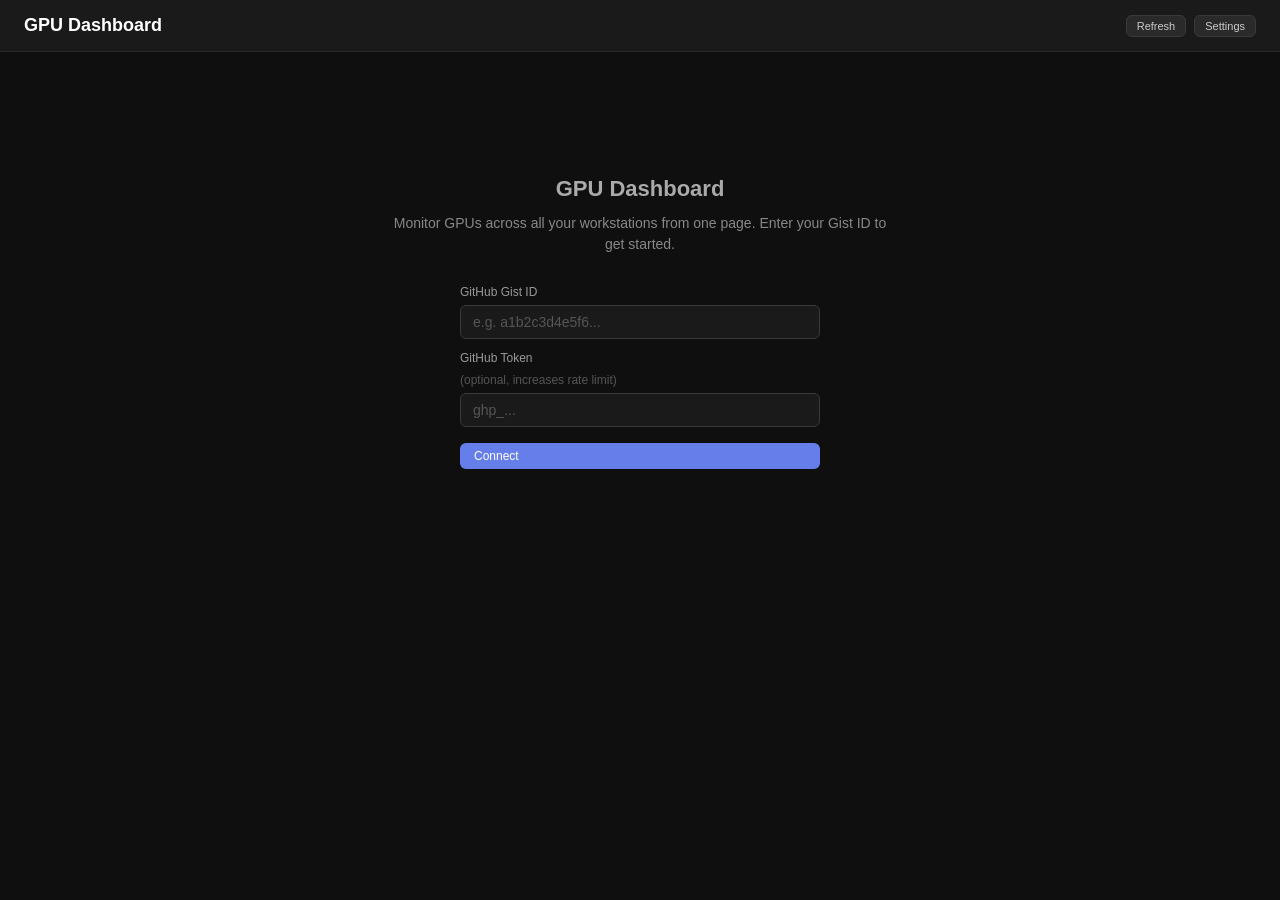
<file: gpu-dashboard-agent/index.html>
<!DOCTYPE html>
<html lang="en">
<head>
<meta charset="UTF-8">
<meta name="viewport" content="width=device-width, initial-scale=1.0">
<title>GPU Dashboard - vibing</title>
<style>
  /* ── Reset & base ────────────────────────────────────────────── */
  *, *::before, *::after { box-sizing: border-box; margin: 0; padding: 0; }
  body {
    font-family: -apple-system, BlinkMacSystemFont, "Segoe UI", Roboto, Helvetica, Arial, sans-serif;
    background: #0f0f0f;
    color: #e0e0e0;
    line-height: 1.5;
    min-height: 100vh;
  }
  button { cursor: pointer; }

  /* ── Header ──────────────────────────────────────────────────── */
  .header {
    display: flex; align-items: center; justify-content: space-between;
    padding: 12px 24px; background: #1a1a1a; border-bottom: 1px solid #2a2a2a;
    position: sticky; top: 0; z-index: 100;
  }
  .header-left { display: flex; align-items: center; gap: 12px; }
  .header h1 { font-size: 18px; font-weight: 600; color: #fff; }
  .header-actions { display: flex; gap: 8px; align-items: center; }
  .status-dot {
    width: 8px; height: 8px; border-radius: 50%; display: inline-block;
  }
  .status-dot.connected { background: #4ade80; box-shadow: 0 0 6px #4ade8066; }
  .status-dot.disconnected { background: #f87171; }
  .status-text { font-size: 12px; color: #888; }
  .btn {
    display: inline-flex; align-items: center; gap: 6px;
    padding: 6px 14px; border: none; border-radius: 6px;
    font-size: 12px; font-weight: 500; transition: background 0.15s;
  }
  .btn-primary { background: #667eea; color: #fff; }
  .btn-primary:hover { background: #5a6fd6; }
  .btn-secondary { background: #2a2a2a; color: #ccc; border: 1px solid #3a3a3a; }
  .btn-secondary:hover { background: #333; }
  .btn-sm { padding: 4px 10px; font-size: 11px; }

  /* ── Container ───────────────────────────────────────────────── */
  .container { max-width: 1600px; margin: 0 auto; padding: 20px 24px; }

  /* ── Welcome / Setup ─────────────────────────────────────────── */
  .welcome { text-align: center; padding: 100px 20px; color: #888; }
  .welcome h2 { font-size: 22px; color: #aaa; margin-bottom: 8px; }
  .welcome p { font-size: 14px; margin-bottom: 24px; max-width: 500px; margin-left: auto; margin-right: auto; }
  .setup-form { display: inline-flex; flex-direction: column; gap: 10px; text-align: left; min-width: 360px; }
  .setup-form label { font-size: 12px; color: #999; display: flex; flex-direction: column; gap: 4px; }
  .setup-form input {
    background: #1a1a1a; color: #e0e0e0; border: 1px solid #3a3a3a;
    border-radius: 6px; padding: 8px 12px; font-size: 14px; outline: none;
    font-family: inherit;
  }
  .setup-form input:focus { border-color: #667eea; }
  .setup-form input::placeholder { color: #555; }

  /* ── Summary bar ─────────────────────────────────────────────── */
  .summary-bar {
    display: flex; gap: 12px; margin-bottom: 12px; flex-wrap: wrap;
  }
  .summary-card {
    flex: 1; min-width: 130px; padding: 12px 16px;
    background: #1a1a1a; border-radius: 8px; border: 1px solid #2a2a2a;
    text-align: center;
  }
  .summary-card .val { font-size: 28px; font-weight: 700; line-height: 1.2; }
  .summary-card .lbl { font-size: 10px; text-transform: uppercase; letter-spacing: 0.06em; color: #666; margin-top: 2px; }
  .summary-sub {
    font-size: 11px; color: #555; margin-top: 4px;
    display: flex; align-items: center; justify-content: center; gap: 6px; flex-wrap: wrap;
  }
  .summary-sub .st-active { color: #4ade80; }
  .summary-sub .st-idle { color: #888; }
  .summary-sub .st-offline { color: #f87171; }
  .summary-sub .st-ws { color: #667eea; }
  .summary-sub .st-runai { color: #a78bfa; }
  .summary-sub .dot { color: #444; }

  /* ── Detail bar (fleet + users) ──────────────────────────────── */
  .detail-bar {
    display: flex; gap: 20px; margin-bottom: 12px; flex-wrap: wrap;
    padding: 14px 18px;
    background: #1a1a1a; border-radius: 8px; border: 1px solid #2a2a2a;
  }
  .detail-section { flex: 1; min-width: 200px; }
  .detail-label {
    font-size: 10px; text-transform: uppercase; letter-spacing: 0.06em;
    color: #555; margin-bottom: 8px; display: block;
  }
  .fleet-chips, .user-chips { display: flex; gap: 6px; flex-wrap: wrap; }
  .fleet-chip {
    font-size: 11px; padding: 3px 10px; border-radius: 4px;
    background: #252525; color: #aaa; border: 1px solid #333;
    font-variant-numeric: tabular-nums;
  }
  .no-data-text { font-size: 11px; color: #444; font-style: italic; }

  /* ── Filter bar ──────────────────────────────────────────────── */
  .filter-bar {
    display: flex; gap: 12px; margin-bottom: 16px; align-items: center; flex-wrap: wrap;
  }
  .filter-pills {
    display: flex; gap: 2px; background: #1a1a1a; border-radius: 6px;
    border: 1px solid #2a2a2a; padding: 2px;
  }
  .filter-pill {
    padding: 5px 14px; border: none; border-radius: 4px;
    font-size: 11px; font-weight: 500; background: transparent;
    color: #888; cursor: pointer; transition: all 0.15s;
    display: inline-flex; align-items: center; gap: 4px;
  }
  .filter-pill:hover { color: #ccc; }
  .filter-pill.active { background: #667eea; color: #fff; }
  .pill-count { font-size: 10px; opacity: 0.6; }
  .sort-select {
    background: #1a1a1a; color: #888; border: 1px solid #2a2a2a;
    border-radius: 6px; padding: 5px 12px; font-size: 11px;
    font-family: inherit; outline: none; cursor: pointer;
  }
  .sort-select:focus { border-color: #667eea; color: #ccc; }
  .search-input {
    background: #1a1a1a; color: #e0e0e0; border: 1px solid #2a2a2a;
    border-radius: 6px; padding: 5px 12px; font-size: 11px;
    font-family: inherit; outline: none; min-width: 180px;
  }
  .search-input:focus { border-color: #667eea; }
  .search-input::placeholder { color: #444; }
  .filter-separator {
    width: 1px; height: 20px; background: #2a2a2a;
  }

  /* ── Machine cards ───────────────────────────────────────────── */
  .machines { display: flex; flex-direction: column; gap: 16px; }
  .machine-card {
    background: #1a1a1a; border: 1px solid #2a2a2a; border-radius: 10px;
    overflow: hidden; transition: border-color 0.2s;
  }
  .machine-card:hover { border-color: #3a3a3a; }
  .machine-card.stale { border-color: #f8717133; }
  .machine-card.offline { opacity: 0.6; }

  .machine-header {
    display: flex; align-items: center; justify-content: space-between;
    padding: 14px 18px; background: #151515; border-bottom: 1px solid #2a2a2a;
  }
  .machine-title { display: flex; align-items: center; gap: 10px; flex-wrap: wrap; }
  .machine-title h2 { font-size: 15px; font-weight: 600; color: #fff; }
  .machine-type {
    font-size: 10px; padding: 2px 8px; border-radius: 4px;
    text-transform: uppercase; letter-spacing: 0.05em; font-weight: 600;
  }
  .machine-type.workstation { background: #667eea22; color: #667eea; }
  .machine-type.runai { background: #a78bfa22; color: #a78bfa; }
  .machine-gpu-info {
    font-size: 11px; color: #555; padding: 2px 8px;
    background: #1f1f1f; border-radius: 4px;
  }
  .machine-gpu-active-count {
    font-size: 11px; font-weight: 500;
  }
  .machine-gpu-active-count.all-active { color: #4ade80; }
  .machine-gpu-active-count.some-active { color: #facc15; }
  .machine-gpu-active-count.none-active { color: #555; }
  .machine-meta { display: flex; gap: 10px; align-items: center; font-size: 12px; color: #666; }
  .remove-btn {
    background: none; border: 1px solid #333; border-radius: 4px; color: #666;
    font-size: 11px; padding: 2px 8px; cursor: pointer; transition: all 0.15s;
  }
  .remove-btn:hover { border-color: #f87171; color: #f87171; }
  .rename-btn {
    background: none; border: 1px solid #333; border-radius: 4px; color: #666;
    font-size: 11px; padding: 2px 8px; cursor: pointer; transition: all 0.15s;
  }
  .rename-btn:hover { border-color: #667eea; color: #667eea; }
  .collapse-btn {
    background: none; border: 1px solid #333; border-radius: 4px; color: #666;
    font-size: 11px; padding: 2px 8px; cursor: pointer; transition: all 0.15s;
    min-width: 20px; text-align: center;
  }
  .collapse-btn:hover { border-color: #667eea; color: #667eea; }
  .drag-handle {
    cursor: move; user-select: none; padding: 0 6px; color: #555; font-size: 16px;
  }
  .drag-handle:hover { color: #888; }
  .machine-card.dragging { opacity: 0.4; }
  .machine-card.drag-over { border-top: 3px solid #667eea; }
  .rename-input {
    background: #222; border: 1px solid #667eea; border-radius: 4px;
    color: #fff; padding: 2px 8px; font-size: 15px; font-weight: 600;
    font-family: inherit; outline: none; width: 200px;
  }
  .freshness { font-weight: 500; }
  .freshness.fresh { color: #4ade80; }
  .freshness.warm { color: #facc15; }
  .freshness.stale { color: #f87171; }

  .machine-body { overflow: hidden; }
  .machine-body.collapsed { display: none; }

  /* ── System stats row ────────────────────────────────────────── */
  .sys-stats {
    display: flex; gap: 16px; padding: 10px 18px;
    border-bottom: 1px solid #2a2a2a; flex-wrap: wrap;
  }
  .sys-stat { display: flex; align-items: center; gap: 8px; font-size: 12px; }
  .sys-stat .label { color: #666; }
  .sys-stat .value { color: #ccc; font-weight: 500; font-variant-numeric: tabular-nums; }

  /* ── GPU rows ────────────────────────────────────────────────── */
  .gpu-list { padding: 6px 0; }
  .gpu-row {
    display: grid;
    grid-template-columns: 160px 1fr 1fr auto;
    gap: 12px; align-items: center;
    padding: 10px 18px;
    border-bottom: 1px solid #1f1f1f;
    font-size: 13px;
  }
  .gpu-row:last-child { border-bottom: none; }
  .gpu-name-cell { display: flex; align-items: center; gap: 8px; min-width: 0; }
  .gpu-status-dot {
    width: 7px; height: 7px; border-radius: 50%; flex-shrink: 0;
  }
  .gpu-status-dot.active { background: #4ade80; box-shadow: 0 0 4px #4ade8066; }
  .gpu-status-dot.idle { background: #444; }
  .gpu-name-info { min-width: 0; }
  .gpu-name { color: #aaa; font-weight: 500; white-space: nowrap; overflow: hidden; text-overflow: ellipsis; }
  .gpu-idx { color: #555; font-size: 11px; }

  /* ── Progress bars ───────────────────────────────────────────── */
  .bar-group { display: flex; flex-direction: column; gap: 3px; }
  .bar-label { display: flex; justify-content: space-between; font-size: 11px; color: #666; }
  .bar-label .val { color: #ccc; font-weight: 500; font-variant-numeric: tabular-nums; }
  .bar-track {
    height: 6px; background: #2a2a2a; border-radius: 3px; overflow: hidden;
  }
  .bar-fill {
    height: 100%; border-radius: 3px; transition: width 0.5s ease;
  }
  .bar-fill.green { background: #4ade80; }
  .bar-fill.yellow { background: #facc15; }
  .bar-fill.red { background: #f87171; }

  .gpu-temp { font-size: 12px; font-weight: 500; font-variant-numeric: tabular-nums; white-space: nowrap; }
  .gpu-temp.cool { color: #4ade80; }
  .gpu-temp.warm { color: #facc15; }
  .gpu-temp.hot { color: #f87171; }

  /* ── Process list ────────────────────────────────────────────── */
  .processes { padding: 0 18px 10px 18px; }
  .processes-header {
    font-size: 11px; color: #555; text-transform: uppercase; letter-spacing: 0.05em;
    padding: 6px 0; border-top: 1px solid #2a2a2a; margin-top: 4px;
  }
  .proc-row {
    display: grid;
    grid-template-columns: auto 1fr auto auto auto;
    gap: 12px; align-items: center;
    padding: 5px 0; font-size: 12px; border-bottom: 1px solid #1a1a1a;
  }
  .proc-row:last-child { border-bottom: none; }
  .proc-gpu-badge {
    font-size: 10px; font-weight: 600; padding: 1px 6px;
    border-radius: 3px; background: #2a2a2a; color: #888;
  }
  .proc-cmd { color: #ccc; font-family: "SF Mono", "Fira Code", "Consolas", monospace; font-size: 11px; overflow: hidden; text-overflow: ellipsis; white-space: nowrap; }
  .proc-mem { color: #888; font-variant-numeric: tabular-nums; white-space: nowrap; }
  .proc-user { color: #667eea; font-size: 11px; }
  .proc-runtime { color: #666; font-size: 11px; font-variant-numeric: tabular-nums; white-space: nowrap; }

  .no-processes { color: #444; font-size: 12px; font-style: italic; padding: 8px 0; }

  /* ── No GPU notice ───────────────────────────────────────────── */
  .no-gpus { color: #555; font-size: 13px; padding: 16px 18px; font-style: italic; }

  /* ── Inference progress ─────────────────────────────────── */
  .inference-section {
    padding: 10px 18px 14px;
    border-top: 1px solid #2a2a2a;
  }
  .inference-header {
    font-size: 11px; color: #555; text-transform: uppercase;
    letter-spacing: 0.05em; padding: 6px 0; margin-bottom: 6px;
    display: flex; justify-content: space-between; align-items: center;
  }
  .inference-header .inference-eta {
    color: #a78bfa; font-weight: 500; text-transform: none;
    letter-spacing: 0; font-size: 12px;
  }
  .inference-totals {
    display: flex; gap: 16px; margin-bottom: 10px; flex-wrap: wrap;
    font-size: 12px;
  }
  .inference-totals .inf-stat {
    display: flex; align-items: center; gap: 6px;
  }
  .inference-totals .inf-stat .label { color: #666; }
  .inference-totals .inf-stat .value { color: #ccc; font-weight: 500; font-variant-numeric: tabular-nums; }
  .inference-totals .inf-stat .value.failed { color: #f87171; }
  .inference-overall-bar { margin-bottom: 12px; }
  .inference-cam-grid {
    display: grid; grid-template-columns: repeat(auto-fill, minmax(220px, 1fr));
    gap: 10px;
  }
  .inference-cam-card {
    background: #151515; border: 1px solid #252525; border-radius: 6px;
    padding: 10px 12px;
  }
  .inference-cam-card .cam-name {
    font-size: 12px; font-weight: 600; color: #ccc; margin-bottom: 6px;
    display: flex; justify-content: space-between; align-items: center;
  }
  .inference-cam-card .cam-name .cam-gpu {
    font-size: 10px; color: #555; font-weight: 400;
  }
  .inference-cam-card .cam-stats {
    display: flex; gap: 10px; font-size: 11px; color: #666; margin-top: 6px;
    flex-wrap: wrap;
  }
  .inference-cam-card .cam-stats .val { color: #aaa; font-weight: 500; }

  /* ── Settings modal ──────────────────────────────────────────── */
  .modal-overlay {
    display: none; position: fixed; inset: 0; background: #000a; z-index: 200;
    justify-content: center; align-items: center;
  }
  .modal-overlay.open { display: flex; }
  .modal {
    background: #1a1a1a; border: 1px solid #3a3a3a; border-radius: 10px;
    padding: 24px; width: 400px; max-width: 90vw;
  }
  .modal h3 { font-size: 16px; color: #fff; margin-bottom: 16px; }
  .modal label { font-size: 12px; color: #999; display: flex; flex-direction: column; gap: 4px; margin-bottom: 12px; }
  .modal input {
    background: #0f0f0f; color: #e0e0e0; border: 1px solid #3a3a3a;
    border-radius: 6px; padding: 8px 12px; font-size: 13px; outline: none;
    font-family: inherit; width: 100%;
  }
  .modal input:focus { border-color: #667eea; }
  .modal-actions { display: flex; gap: 8px; justify-content: flex-end; margin-top: 18px; }
  .danger-zone { margin-top: 16px; padding-top: 12px; border-top: 1px solid #2a2a2a; }
  .danger-zone .btn { color: #f87171; border-color: #f8717133; }
  .danger-zone .btn:hover { background: #f8717111; }

  /* ── Empty states ────────────────────────────────────────────── */
  .no-results {
    text-align: center; padding: 40px 20px; color: #555;
    font-size: 13px;
  }

  /* ── Responsive ──────────────────────────────────────────────── */
  @media (max-width: 768px) {
    .gpu-row { grid-template-columns: 1fr; gap: 6px; }
    .machine-meta { flex-wrap: wrap; gap: 6px; }
    .proc-row { grid-template-columns: 1fr; gap: 2px; }
    .header { flex-direction: column; gap: 8px; }
    .container { padding: 12px; }
    .filter-bar { flex-direction: column; gap: 8px; }
    .detail-bar { flex-direction: column; }
    .machine-header { flex-direction: column; gap: 8px; align-items: flex-start; }
  }
</style>
</head>
<body>

<!-- ── Header ──────────────────────────────────────────────────────────────── -->
<div class="header">
  <div class="header-left">
    <h1>GPU Dashboard</h1>
    <span class="status-dot" id="statusDot"></span>
    <span class="status-text" id="statusText"></span>
  </div>
  <div class="header-actions">
    <span class="status-text" id="refreshText"></span>
    <button class="btn btn-secondary btn-sm" onclick="fetchData()" title="Refresh now">Refresh</button>
    <button class="btn btn-secondary btn-sm" onclick="openSettings()">Settings</button>
  </div>
</div>

<!-- ── Main content ────────────────────────────────────────────────────────── -->
<div class="container">
  <!-- Welcome / setup screen -->
  <div id="welcomeScreen" class="welcome" style="display:none;">
    <h2>GPU Dashboard</h2>
    <p>Monitor GPUs across all your workstations from one page. Enter your Gist ID to get started.</p>
    <div class="setup-form">
      <label>
        GitHub Gist ID
        <input type="text" id="setupGistId" placeholder="e.g. a1b2c3d4e5f6..." autocomplete="off">
      </label>
      <label>
        GitHub Token <span style="color:#555">(optional, increases rate limit)</span>
        <input type="password" id="setupToken" placeholder="ghp_..." autocomplete="off">
      </label>
      <button class="btn btn-primary" onclick="saveSetup()" style="margin-top:6px;">Connect</button>
    </div>
  </div>

  <!-- Dashboard -->
  <div id="dashboard" style="display:none;">
    <div class="summary-bar" id="summaryBar"></div>
    <div id="detailBar"></div>
    <div id="filterBar"></div>
    <div class="machines" id="machinesList"></div>
  </div>
</div>

<!-- ── Settings modal ──────────────────────────────────────────────────────── -->
<div class="modal-overlay" id="settingsModal">
  <div class="modal">
    <h3>Settings</h3>
    <label>
      GitHub Gist ID
      <input type="text" id="settingsGistId" autocomplete="off">
    </label>
    <label>
      GitHub Token <span style="color:#555">(optional)</span>
      <input type="password" id="settingsToken" autocomplete="off">
    </label>
    <label>
      Refresh interval (seconds)
      <input type="number" id="settingsInterval" min="10" max="300" value="30">
    </label>
    <div class="modal-actions">
      <button class="btn btn-secondary" onclick="closeSettings()">Cancel</button>
      <button class="btn btn-primary" onclick="saveSettings()">Save</button>
    </div>
    <div class="danger-zone">
      <button class="btn btn-secondary btn-sm" onclick="resetConfig()">Reset all settings</button>
    </div>
  </div>
</div>

<script>
// ── State ──────────────────────────────────────────────────────────────────

let config = {
  gistId: localStorage.getItem('gpu_dash_gist_id') || '',
  token: localStorage.getItem('gpu_dash_token') || '',
  interval: parseInt(localStorage.getItem('gpu_dash_interval') || '30', 10),
};
let machines = {};
let timer = null;
let lastFetchOk = false;
let activeTypeFilter = localStorage.getItem('gpu_dash_filter_type') || 'all';
let activeSortBy = localStorage.getItem('gpu_dash_sort') || 'recent';
let searchQuery = '';
let collapsedCards = JSON.parse(localStorage.getItem('gpu_dash_collapsed') || '{}');

// ── Init ───────────────────────────────────────────────────────────────────

function init() {
  if (!config.gistId) {
    showWelcome();
  } else {
    showDashboard();
    fetchData();
    startPolling();
  }

  document.addEventListener('visibilitychange', () => {
    if (document.hidden) {
      stopPolling();
    } else {
      fetchData();
      startPolling();
    }
  });
}

function showWelcome() {
  document.getElementById('welcomeScreen').style.display = '';
  document.getElementById('dashboard').style.display = 'none';
  document.getElementById('statusDot').className = 'status-dot';
  document.getElementById('statusText').textContent = '';
  document.getElementById('refreshText').textContent = '';
}

function showDashboard() {
  document.getElementById('welcomeScreen').style.display = 'none';
  document.getElementById('dashboard').style.display = '';
}

function saveSetup() {
  const gistId = document.getElementById('setupGistId').value.trim();
  const token = document.getElementById('setupToken').value.trim();
  if (!gistId) return;
  config.gistId = gistId;
  config.token = token;
  localStorage.setItem('gpu_dash_gist_id', gistId);
  if (token) localStorage.setItem('gpu_dash_token', token);
  showDashboard();
  fetchData();
  startPolling();
}

// ── Polling ────────────────────────────────────────────────────────────────

function startPolling() {
  stopPolling();
  timer = setInterval(fetchData, config.interval * 1000);
}

function stopPolling() {
  if (timer) { clearInterval(timer); timer = null; }
}

// ── Fetch from Gist ────────────────────────────────────────────────────────

async function fetchData() {
  if (!config.gistId) return;

  const dot = document.getElementById('statusDot');
  const statusEl = document.getElementById('statusText');
  const refreshEl = document.getElementById('refreshText');

  try {
    const headers = { 'Accept': 'application/vnd.github.v3+json' };
    if (config.token) headers['Authorization'] = `token ${config.token}`;

    const resp = await fetch(`https://api.github.com/gists/${config.gistId}`, { headers });

    if (!resp.ok) {
      throw new Error(`HTTP ${resp.status}: ${resp.statusText}`);
    }

    const gist = await resp.json();
    machines = {};

    for (const [filename, file] of Object.entries(gist.files)) {
      if (!filename.startsWith('gpu-status-')) continue;
      try {
        const data = JSON.parse(file.content);
        const key = data.machine?.hostname || filename;
        machines[key] = data;
      } catch (e) {
        console.warn(`Failed to parse ${filename}:`, e);
      }
    }

    lastFetchOk = true;
    dot.className = 'status-dot connected';
    statusEl.textContent = `${Object.keys(machines).length} machine${Object.keys(machines).length !== 1 ? 's' : ''}`;
    refreshEl.textContent = `every ${config.interval}s`;

    renderDashboard();
  } catch (e) {
    lastFetchOk = false;
    dot.className = 'status-dot disconnected';
    statusEl.textContent = `Error: ${e.message}`;
    console.error('Fetch error:', e);
  }
}

// ── Stats computation ──────────────────────────────────────────────────────

function computeStats() {
  let all = Object.values(machines);
  if (activeTypeFilter !== 'all') {
    all = all.filter(m => (m.machine?.type || 'workstation').toLowerCase() === activeTypeFilter);
  }

  let wsCount = 0, runaiCount = 0;
  let totalGpus = 0, activeGpus = 0, idleGpus = 0, offlineGpus = 0;
  const gpuModels = {};
  let totalPowerDraw = 0, totalPowerLimit = 0, hasPower = false;
  let totalVramUsed = 0, totalVramTotal = 0;
  let utilSum = 0;
  let totalProcesses = 0;
  let onlineMachines = 0, staleMachines = 0;

  for (const m of all) {
    const type = (m.machine?.type || 'workstation').toLowerCase();
    if (type === 'runai') runaiCount++;
    else wsCount++;

    const age = machineAge(m.timestamp);
    const isStale = age.seconds > 600;
    if (isStale) staleMachines++;
    else onlineMachines++;

    for (const g of (m.gpus || [])) {
      totalGpus++;

      const model = shortenGpuName(g.name || 'Unknown');
      gpuModels[model] = (gpuModels[model] || 0) + 1;

      const hasProcs = g.processes && g.processes.length > 0;
      if (isStale) offlineGpus++;
      else if (hasProcs) activeGpus++;
      else idleGpus++;

      totalVramUsed += (g.memory_used_mb || 0);
      totalVramTotal += (g.memory_total_mb || 0);
      utilSum += (g.utilization_peak_percent ?? g.utilization_percent ?? 0);

      if (g.power_draw_w != null) {
        totalPowerDraw += g.power_draw_w;
        hasPower = true;
      }
      if (g.power_limit_w != null) {
        totalPowerLimit += g.power_limit_w;
      }

      totalProcesses += (g.processes || []).length;
    }
  }

  const avgUtil = totalGpus > 0 ? Math.round(utilSum / totalGpus) : 0;

  const sortedModels = Object.entries(gpuModels).sort((a, b) => b[1] - a[1]);

  const infMachines = all.filter(m => m.inference?.totals);
  let infDone = 0, infTotal = 0;
  if (infMachines.length > 0) {
    infDone = infMachines.reduce((s, m) => s + (m.inference.totals.videos_done || 0), 0);
    infTotal = infMachines.reduce((s, m) => s + (m.inference.totals.videos_total || 0), 0);
  }

  return {
    totalMachines: all.length, onlineMachines, staleMachines,
    wsCount, runaiCount,
    totalGpus, activeGpus, idleGpus, offlineGpus,
    sortedModels, avgUtil,
    totalVramUsed, totalVramTotal,
    totalProcesses,
    totalPowerDraw: Math.round(totalPowerDraw),
    totalPowerLimit: Math.round(totalPowerLimit),
    hasPower,
    infDone, infTotal,
    hasInference: infMachines.length > 0,
  };
}

// ── Render ──────────────────────────────────────────────────────────────────

function renderDashboard() {
  const stats = computeStats();
  renderSummary(stats);
  renderDetailBar(stats);
  renderFilterBar(stats);
  renderMachines();
}

function renderSummary(stats) {
  const bar = document.getElementById('summaryBar');

  let infHtml = '';
  if (stats.hasInference) {
    const infPct = stats.infTotal > 0 ? (stats.infDone / stats.infTotal * 100).toFixed(1) : '0.0';
    infHtml = `
      <div class="summary-card">
        <div class="val" style="color:#a78bfa;">${infPct}%</div>
        <div class="lbl">Inference</div>
        <div class="summary-sub">${stats.infDone.toLocaleString()} / ${stats.infTotal.toLocaleString()}</div>
      </div>
    `;
  }

  let powerHtml = '';
  if (stats.hasPower) {
    const drawKw = (stats.totalPowerDraw / 1000).toFixed(1);
    const limitKw = (stats.totalPowerLimit / 1000).toFixed(1);
    powerHtml = `
      <div class="summary-card">
        <div class="val" style="color:#facc15;">${drawKw}</div>
        <div class="lbl">Power (kW)</div>
        <div class="summary-sub">of ${limitKw} kW limit</div>
      </div>
    `;
  }

  bar.innerHTML = `
    <div class="summary-card">
      <div class="val" style="color:#fff;">${stats.totalMachines}</div>
      <div class="lbl">Machines</div>
      <div class="summary-sub">
        <span class="st-ws">${stats.wsCount} WS</span>
        <span class="dot">&middot;</span>
        <span class="st-runai">${stats.runaiCount} RunAI</span>
        ${stats.staleMachines > 0 ? `<span class="dot">&middot;</span><span class="st-offline">${stats.staleMachines} stale</span>` : ''}
      </div>
    </div>
    <div class="summary-card">
      <div class="val" style="color:#667eea;">${stats.totalGpus}</div>
      <div class="lbl">GPUs</div>
      <div class="summary-sub">
        <span class="st-active">${stats.activeGpus} active</span>
        <span class="dot">&middot;</span>
        <span class="st-idle">${stats.idleGpus} idle</span>
        ${stats.offlineGpus > 0 ? `<span class="dot">&middot;</span><span class="st-offline">${stats.offlineGpus} offline</span>` : ''}
      </div>
    </div>
    <div class="summary-card">
      <div class="val" style="color:${barColor(stats.avgUtil)};">${stats.avgUtil}%</div>
      <div class="lbl">Avg GPU Util</div>
    </div>
    <div class="summary-card">
      <div class="val" style="color:#ccc;">${formatGB(stats.totalVramUsed)} / ${formatGB(stats.totalVramTotal)}</div>
      <div class="lbl">VRAM Used</div>
    </div>
    <div class="summary-card">
      <div class="val" style="color:${stats.totalProcesses > 0 ? '#4ade80' : '#555'};">${stats.totalProcesses}</div>
      <div class="lbl">Running Jobs</div>
    </div>
    ${powerHtml}
    ${infHtml}
  `;
}

function renderDetailBar(stats) {
  const el = document.getElementById('detailBar');

  let fleetHtml;
  if (stats.sortedModels.length > 0) {
    fleetHtml = stats.sortedModels.map(([model, count]) =>
      `<span class="fleet-chip">${count}&times; ${esc(model)}</span>`
    ).join('');
  } else {
    fleetHtml = '<span class="no-data-text">No GPUs detected</span>';
  }

  el.innerHTML = `
    <div class="detail-bar">
      <div class="detail-section">
        <span class="detail-label">GPU Fleet</span>
        <div class="fleet-chips">${fleetHtml}</div>
      </div>
    </div>
  `;
}

function renderFilterBar(stats) {
  const el = document.getElementById('filterBar');

  el.innerHTML = `
    <div class="filter-bar">
      <div class="filter-pills">
        <button class="filter-pill ${activeTypeFilter === 'all' ? 'active' : ''}" onclick="setTypeFilter('all')">
          All <span class="pill-count">${stats.totalMachines}</span>
        </button>
        <button class="filter-pill ${activeTypeFilter === 'workstation' ? 'active' : ''}" onclick="setTypeFilter('workstation')">
          Workstation <span class="pill-count">${stats.wsCount}</span>
        </button>
        <button class="filter-pill ${activeTypeFilter === 'runai' ? 'active' : ''}" onclick="setTypeFilter('runai')">
          RunAI <span class="pill-count">${stats.runaiCount}</span>
        </button>
      </div>
      <div class="filter-separator"></div>
      <select class="sort-select" onchange="setSortBy(this.value)">
        <option value="recent" ${activeSortBy === 'recent' ? 'selected' : ''}>Sort: Recent</option>
        <option value="name" ${activeSortBy === 'name' ? 'selected' : ''}>Sort: Name</option>
        <option value="util" ${activeSortBy === 'util' ? 'selected' : ''}>Sort: GPU Utilization</option>
        <option value="gpus" ${activeSortBy === 'gpus' ? 'selected' : ''}>Sort: GPU Count</option>
        <option value="jobs" ${activeSortBy === 'jobs' ? 'selected' : ''}>Sort: Active Jobs</option>
      </select>
      <input class="search-input" type="text" placeholder="Search machines, GPUs, users..." value="${esc(searchQuery)}" oninput="setSearch(this.value)" id="searchInput">
    </div>
  `;
}

// ── Filter / Sort handlers ─────────────────────────────────────────────────

function setTypeFilter(type) {
  activeTypeFilter = type;
  localStorage.setItem('gpu_dash_filter_type', type);
  renderDashboard();
}

function setSortBy(sort) {
  activeSortBy = sort;
  localStorage.setItem('gpu_dash_sort', sort);
  renderMachines();
}

function setSearch(query) {
  searchQuery = query.toLowerCase();
  renderMachines();
}

function toggleCollapse(key, event) {
  if (event) event.stopPropagation();
  collapsedCards[key] = !collapsedCards[key];
  localStorage.setItem('gpu_dash_collapsed', JSON.stringify(collapsedCards));
  const card = document.querySelector(`.machine-card[data-machine-key="${CSS.escape(key)}"]`);
  if (card) {
    const body = card.querySelector('.machine-body');
    const btn = card.querySelector('.collapse-btn');
    if (body) body.classList.toggle('collapsed');
    if (btn) btn.textContent = collapsedCards[key] ? '+' : '-';
  }
}
window.toggleCollapse = toggleCollapse;

// ── Remove machine ─────────────────────────────────────────────────────────

async function removeMachine(key) {
  if (!confirm('Remove "' + key + '" from the dashboard? The agent can re-add it on next push.')) return;
  if (!config.token) { alert('Add your GitHub token in Settings to delete machines.'); return; }

  const m = machines[key];
  if (!m) return;
  const label = m.machine?.label || m.machine?.hostname || key;
  const hostname = m.machine?.hostname || key;
  const safeName = (s) => s.replace(/[^a-zA-Z0-9_-]/g, '-');
  const possibleFiles = [
    'gpu-status-' + safeName(label) + '.json',
    'gpu-status-' + safeName(hostname) + '.json',
  ];

  try {
    const resp = await fetch('https://api.github.com/gists/' + config.gistId, {
      headers: { 'Authorization': 'token ' + config.token, 'Accept': 'application/vnd.github.v3+json' }
    });
    const gist = await resp.json();
    let fileToDelete = null;
    for (const fn of Object.keys(gist.files)) {
      if (possibleFiles.includes(fn)) { fileToDelete = fn; break; }
    }
    if (!fileToDelete) {
      for (const [fn, file] of Object.entries(gist.files)) {
        if (!fn.startsWith('gpu-status-')) continue;
        try {
          const d = JSON.parse(file.content);
          if (d.machine?.hostname === hostname || d.machine?.label === label) { fileToDelete = fn; break; }
        } catch(e) {}
      }
    }
    if (!fileToDelete) { alert('Could not find the gist file for this machine.'); return; }

    const delResp = await fetch('https://api.github.com/gists/' + config.gistId, {
      method: 'PATCH',
      headers: { 'Authorization': 'token ' + config.token, 'Accept': 'application/vnd.github.v3+json' },
      body: JSON.stringify({ files: { [fileToDelete]: null } })
    });
    if (delResp.ok) {
      delete machines[key];
      renderDashboard();
    } else {
      alert('Failed to remove: HTTP ' + delResp.status);
    }
  } catch(e) {
    alert('Error: ' + e.message);
  }
}
window.removeMachine = removeMachine;

// ── Render machines ────────────────────────────────────────────────────────

function renderMachines() {
  const list = document.getElementById('machinesList');
  let filtered = Object.values(machines);

  // Type filter
  if (activeTypeFilter !== 'all') {
    filtered = filtered.filter(m => {
      const type = (m.machine?.type || 'workstation').toLowerCase();
      return type === activeTypeFilter;
    });
  }

  // Search filter
  if (searchQuery) {
    const renames = JSON.parse(localStorage.getItem('gpu_dash_renames') || '{}');
    filtered = filtered.filter(m => {
      const key = m.machine?.hostname || m.machine?.label || '';
      const label = (m.machine?.label || '').toLowerCase();
      const hostname = (m.machine?.hostname || '').toLowerCase();
      const renamed = (renames[key] || '').toLowerCase();
      const gpuNames = (m.gpus || []).map(g => (g.name || '').toLowerCase()).join(' ');
      const userNames = (m.gpus || []).flatMap(g => (g.processes || []).map(p => (p.user || '').toLowerCase())).join(' ');
      const q = searchQuery;
      return label.includes(q) || hostname.includes(q) || renamed.includes(q) || gpuNames.includes(q) || userNames.includes(q);
    });
  }

  // Sort
  const customOrder = JSON.parse(localStorage.getItem('gpu_dash_order') || '[]');

  if (activeSortBy === 'recent') {
    const ordered = [];
    const used = new Set();
    for (const key of customOrder) {
      const m = filtered.find(x => (x.machine?.hostname || x.machine?.label) === key);
      if (m) { ordered.push(m); used.add(key); }
    }
    const rest = filtered
      .filter(m => !used.has(m.machine?.hostname || m.machine?.label))
      .sort((a, b) => new Date(b.timestamp || 0) - new Date(a.timestamp || 0));
    filtered = [...ordered, ...rest];
  } else if (activeSortBy === 'name') {
    const renames = JSON.parse(localStorage.getItem('gpu_dash_renames') || '{}');
    filtered.sort((a, b) => {
      const keyA = a.machine?.hostname || a.machine?.label || '';
      const keyB = b.machine?.hostname || b.machine?.label || '';
      const nameA = (renames[keyA] || a.machine?.label || keyA).toLowerCase();
      const nameB = (renames[keyB] || b.machine?.label || keyB).toLowerCase();
      return nameA.localeCompare(nameB);
    });
  } else if (activeSortBy === 'util') {
    filtered.sort((a, b) => {
      const utilA = avgMachineUtil(a);
      const utilB = avgMachineUtil(b);
      return utilB - utilA;
    });
  } else if (activeSortBy === 'gpus') {
    filtered.sort((a, b) => (b.gpus || []).length - (a.gpus || []).length);
  } else if (activeSortBy === 'jobs') {
    filtered.sort((a, b) => countMachineJobs(b) - countMachineJobs(a));
  }

  if (filtered.length === 0) {
    list.innerHTML = '<div class="no-results">No machines match your filters</div>';
    return;
  }

  list.innerHTML = filtered.map(m => {
    const mKey = m.machine?.hostname || m.machine?.label || '?';
    return renderMachineCard(m, mKey);
  }).join('');

  setupDragAndDrop();
}

function avgMachineUtil(m) {
  const gpus = m.gpus || [];
  if (gpus.length === 0) return 0;
  return gpus.reduce((s, g) => s + (g.utilization_peak_percent ?? g.utilization_percent ?? 0), 0) / gpus.length;
}

function countMachineJobs(m) {
  return (m.gpus || []).reduce((s, g) => s + (g.processes?.length || 0), 0);
}

function setupDragAndDrop() {
  const cards = document.querySelectorAll('.machine-card');
  let dragged = null;

  cards.forEach(card => {
    card.draggable = true;
    card.addEventListener('dragstart', e => {
      dragged = card;
      card.classList.add('dragging');
      e.dataTransfer.effectAllowed = 'move';
    });
    card.addEventListener('dragend', () => {
      card.classList.remove('dragging');
      cards.forEach(c => c.classList.remove('drag-over'));
    });
    card.addEventListener('dragover', e => {
      e.preventDefault();
      e.dataTransfer.dropEffect = 'move';
    });
    card.addEventListener('dragenter', e => {
      if (card !== dragged) card.classList.add('drag-over');
    });
    card.addEventListener('dragleave', () => card.classList.remove('drag-over'));
    card.addEventListener('drop', e => {
      e.preventDefault();
      if (card !== dragged && dragged) {
        const list = document.getElementById('machinesList');
        const cardsArr = Array.from(list.children);
        const draggedIdx = cardsArr.indexOf(dragged);
        const targetIdx = cardsArr.indexOf(card);
        if (draggedIdx < targetIdx) {
          card.parentNode.insertBefore(dragged, card.nextSibling);
        } else {
          card.parentNode.insertBefore(dragged, card);
        }
        saveCustomOrder();
      }
      card.classList.remove('drag-over');
    });
  });
}

function saveCustomOrder() {
  const keys = Array.from(document.querySelectorAll('.machine-card'))
    .map(c => c.dataset.machineKey)
    .filter(k => k);
  localStorage.setItem('gpu_dash_order', JSON.stringify(keys));
}

function renameMachine(key) {
  const h2 = document.querySelector(`.machine-card[data-machine-key="${CSS.escape(key)}"] h2`);
  if (!h2) return;
  const currentName = h2.textContent;
  const input = document.createElement('input');
  input.type = 'text';
  input.className = 'rename-input';
  input.value = currentName;
  h2.replaceWith(input);
  input.focus();
  input.select();

  const save = () => {
    const newName = input.value.trim();
    const renames = JSON.parse(localStorage.getItem('gpu_dash_renames') || '{}');
    if (newName && newName !== currentName) {
      renames[key] = newName;
    } else {
      delete renames[key];
    }
    localStorage.setItem('gpu_dash_renames', JSON.stringify(renames));
    renderDashboard();
  };

  input.addEventListener('blur', save);
  input.addEventListener('keydown', e => {
    if (e.key === 'Enter') { input.blur(); }
    if (e.key === 'Escape') { renderDashboard(); }
  });
}
window.renameMachine = renameMachine;

function renderMachineCard(m, machineKey) {
  const age = machineAge(m.timestamp);
  const freshnessClass = age.seconds < 120 ? 'fresh' : age.seconds < 600 ? 'warm' : 'stale';
  const cardClass = age.seconds > 600 ? 'stale' : age.seconds > 1800 ? 'offline' : '';
  const machineType = m.machine?.type || 'workstation';
  const origLabel = m.machine?.label || m.machine?.hostname || '?';
  const renames = JSON.parse(localStorage.getItem('gpu_dash_renames') || '{}');
  const label = renames[machineKey] || origLabel;
  const hostname = m.machine?.hostname || '';
  const isStale = age.seconds > 600;

  const gpus = m.gpus || [];
  const allProcesses = gpus.flatMap(g => (g.processes || []).map(p => ({ ...p, gpu_index: g.index })));

  // Per-machine GPU model summary
  const modelCounts = {};
  for (const g of gpus) {
    const model = shortenGpuName(g.name || 'Unknown');
    modelCounts[model] = (modelCounts[model] || 0) + 1;
  }
  const gpuInfoStr = Object.entries(modelCounts)
    .sort((a, b) => b[1] - a[1])
    .map(([model, count]) => `${count}&times; ${esc(model)}`)
    .join(', ');

  // GPU active count for this machine
  const activeCount = gpus.filter(g => g.processes && g.processes.length > 0).length;
  let activeLabel, activeClass;
  if (gpus.length === 0) {
    activeLabel = '';
    activeClass = '';
  } else if (isStale) {
    activeLabel = `${gpus.length} offline`;
    activeClass = 'none-active';
  } else if (activeCount === gpus.length) {
    activeLabel = `${activeCount}/${gpus.length} active`;
    activeClass = 'all-active';
  } else if (activeCount > 0) {
    activeLabel = `${activeCount}/${gpus.length} active`;
    activeClass = 'some-active';
  } else {
    activeLabel = `${gpus.length} idle`;
    activeClass = 'none-active';
  }

  const isCollapsed = !!collapsedCards[machineKey];

  return `
    <div class="machine-card ${cardClass}" data-machine-key="${esc(machineKey)}">
      <div class="machine-header">
        <div class="machine-title">
          <span class="drag-handle" title="Drag to reorder">&#8942;&#8942;</span>
          <h2>${esc(label)}</h2>
          <span class="machine-type ${machineType}">${machineType}</span>
          ${gpuInfoStr ? `<span class="machine-gpu-info">${gpuInfoStr}</span>` : ''}
          ${activeLabel ? `<span class="machine-gpu-active-count ${activeClass}">${activeLabel}</span>` : ''}
          ${hostname !== label && hostname !== origLabel ? `<span style="color:#555;font-size:12px;">${esc(hostname)}</span>` : ''}
        </div>
        <div class="machine-meta">
          <span class="freshness ${freshnessClass}">${age.text}</span>
          ${m.uptime_seconds ? `<span>uptime ${formatDuration(m.uptime_seconds)}</span>` : ''}
          <button class="rename-btn" onclick="event.stopPropagation(); renameMachine('${esc(machineKey)}')" title="Rename">Rename</button>
          <button class="remove-btn" onclick="event.stopPropagation(); removeMachine('${esc(machineKey)}')" title="Remove">Remove</button>
          <button class="collapse-btn" onclick="toggleCollapse('${esc(machineKey)}', event)" title="${isCollapsed ? 'Expand' : 'Collapse'}">${isCollapsed ? '+' : '-'}</button>
        </div>
      </div>

      <div class="machine-body ${isCollapsed ? 'collapsed' : ''}">
        <div class="sys-stats">
          <div class="sys-stat">
            <span class="label">CPU</span>
            <span class="value">${m.cpu?.percent ?? '?'}%</span>
            <span style="color:#555;font-size:11px;">(${m.cpu?.cores_physical ?? '?'}C/${m.cpu?.cores_logical ?? '?'}T)</span>
          </div>
          <div class="sys-stat">
            <span class="label">RAM</span>
            <span class="value">${m.ram?.used_gb ?? '?'} / ${m.ram?.total_gb ?? '?'} GB</span>
            <span style="color:#555;font-size:11px;">(${m.ram?.percent ?? '?'}%)</span>
          </div>
        </div>

        ${gpus.length > 0 ? `
          <div class="gpu-list">
            ${gpus.map(g => renderGpuRow(g, isStale)).join('')}
          </div>
        ` : '<div class="no-gpus">No GPUs detected</div>'}

        ${m.inference ? renderInference(m.inference) : ''}

        ${allProcesses.length > 0 ? `
          <div class="processes">
            <div class="processes-header">Running Jobs (${allProcesses.length})</div>
            ${allProcesses.map(p => renderProcess(p)).join('')}
          </div>
        ` : `
          <div class="processes">
            <div class="no-processes">No GPU processes running</div>
          </div>
        `}
      </div>
    </div>
  `;
}

function renderGpuRow(g, isStale) {
  const util = g.utilization_percent || 0;
  const peak = g.utilization_peak_percent ?? util;
  const memUsed = g.memory_used_mb || 0;
  const memTotal = g.memory_total_mb || 1;
  const memPct = Math.round(memUsed / memTotal * 100);
  const temp = g.temperature_c;
  const name = shortenGpuName(g.name || 'Unknown');

  const hasProcs = g.processes && g.processes.length > 0;
  const statusClass = isStale ? 'idle' : hasProcs ? 'active' : 'idle';

  let powerStr = '';
  if (g.power_draw_w != null && g.power_limit_w != null) {
    powerStr = `${Math.round(g.power_draw_w)}/${Math.round(g.power_limit_w)}W`;
  }

  const utilLabel = peak > util ? `${util}% (peak ${peak}%)` : `${util}%`;

  return `
    <div class="gpu-row">
      <div class="gpu-name-cell">
        <span class="gpu-status-dot ${statusClass}" title="${statusClass === 'active' ? 'Active - running processes' : 'Idle - no processes'}"></span>
        <div class="gpu-name-info">
          <span class="gpu-idx">GPU ${g.index}</span>
          <div class="gpu-name" title="${esc(g.name || '')}">${esc(name)}</div>
        </div>
      </div>
      <div class="bar-group">
        <div class="bar-label"><span>Util</span><span class="val">${utilLabel}</span></div>
        <div class="bar-track"><div class="bar-fill ${barColorClass(peak)}" style="width:${peak}%"></div></div>
      </div>
      <div class="bar-group">
        <div class="bar-label"><span>VRAM</span><span class="val">${formatMB(memUsed)} / ${formatMB(memTotal)}</span></div>
        <div class="bar-track"><div class="bar-fill ${barColorClass(memPct)}" style="width:${memPct}%"></div></div>
      </div>
      <div>
        ${temp != null ? `<span class="gpu-temp ${tempClass(temp)}">${temp}&deg;C</span>` : ''}
        ${powerStr ? `<span style="color:#555;font-size:11px;margin-left:8px;">${powerStr}</span>` : ''}
      </div>
    </div>
  `;
}

function renderProcess(p) {
  return `
    <div class="proc-row">
      <span class="proc-gpu-badge">GPU ${p.gpu_index ?? '?'}</span>
      <span class="proc-cmd" title="${esc(p.command || '?')}">${esc(p.command || '?')}</span>
      <span class="proc-mem">${formatMB(p.gpu_memory_mb || 0)}</span>
      <span class="proc-user">${esc(p.user || '?')}</span>
      <span class="proc-runtime">${esc(p.runtime_human || '?')}</span>
    </div>
  `;
}

// ── Inference rendering ─────────────────────────────────────────────────────

function renderInference(inf) {
  if (!inf || !inf.totals) return '';

  const t = inf.totals;
  const pct = t.videos_total > 0 ? (t.videos_done / t.videos_total * 100) : 0;
  const pctStr = pct.toFixed(1);
  const etaStr = inf.wall_eta_hours != null
    ? (inf.wall_eta_hours < 24
        ? `${inf.wall_eta_hours.toFixed(1)}h remaining`
        : `${(inf.wall_eta_hours / 24).toFixed(1)} days remaining`)
    : '';

  const cameras = inf.cameras || {};
  const camKeys = Object.keys(cameras).sort();

  return `
    <div class="inference-section">
      <div class="inference-header">
        <span>Inference Progress</span>
        ${etaStr ? `<span class="inference-eta">${esc(etaStr)}</span>` : ''}
      </div>

      <div class="inference-totals">
        <div class="inf-stat">
          <span class="label">Videos</span>
          <span class="value">${t.videos_done.toLocaleString()} / ${t.videos_total.toLocaleString()}</span>
        </div>
        <div class="inf-stat">
          <span class="label">Progress</span>
          <span class="value">${pctStr}%</span>
        </div>
        <div class="inf-stat">
          <span class="label">Avg FPS</span>
          <span class="value">${t.avg_fps?.toFixed(1) ?? '?'}</span>
        </div>
        ${t.failed > 0 ? `
          <div class="inf-stat">
            <span class="label">Failed</span>
            <span class="value failed">${t.failed}</span>
          </div>
        ` : ''}
      </div>

      <div class="inference-overall-bar">
        <div class="bar-group">
          <div class="bar-label"><span>Overall</span><span class="val">${pctStr}%</span></div>
          <div class="bar-track"><div class="bar-fill ${barColorInference(pct)}" style="width:${Math.min(pct, 100)}%"></div></div>
        </div>
      </div>

      <div class="inference-cam-grid">
        ${camKeys.map(cam => renderInferenceCam(cam, cameras[cam])).join('')}
      </div>
    </div>
  `;
}

function renderInferenceCam(name, cam) {
  const pct = cam.videos_total > 0 ? (cam.videos_done / cam.videos_total * 100) : 0;
  const etaStr = cam.eta_hours != null
    ? (cam.eta_hours < 24 ? `${cam.eta_hours.toFixed(1)}h` : `${(cam.eta_hours / 24).toFixed(1)}d`)
    : '';
  return `
    <div class="inference-cam-card">
      <div class="cam-name">
        <span>${esc(name)}${cam.gpu != null ? ` <span class="cam-gpu">GPU ${cam.gpu}</span>` : ''}</span>
        <span style="color:#888;font-size:11px;">${pct.toFixed(1)}%</span>
      </div>
      <div class="bar-group">
        <div class="bar-track"><div class="bar-fill ${barColorInference(pct)}" style="width:${Math.min(pct, 100)}%"></div></div>
      </div>
      <div class="cam-stats">
        <span><span class="val">${cam.videos_done.toLocaleString()}</span> / ${cam.videos_total.toLocaleString()}</span>
        ${cam.avg_fps ? `<span><span class="val">${cam.avg_fps.toFixed(1)}</span> fps</span>` : ''}
        ${cam.failed > 0 ? `<span style="color:#f87171;">${cam.failed} failed</span>` : ''}
        ${etaStr ? `<span>${etaStr}</span>` : ''}
      </div>
    </div>
  `;
}

function barColorInference(pct) {
  if (pct >= 80) return 'green';
  if (pct >= 40) return 'yellow';
  return 'red';
}

// ── Helpers ─────────────────────────────────────────────────────────────────

function machineAge(timestamp) {
  if (!timestamp) return { seconds: Infinity, text: 'never' };
  const seconds = Math.floor((Date.now() - new Date(timestamp).getTime()) / 1000);
  if (seconds < 0) return { seconds: 0, text: 'just now' };
  if (seconds < 60) return { seconds, text: `${seconds}s ago` };
  if (seconds < 3600) return { seconds, text: `${Math.floor(seconds / 60)}m ago` };
  if (seconds < 86400) return { seconds, text: `${Math.floor(seconds / 3600)}h ago` };
  return { seconds, text: `${Math.floor(seconds / 86400)}d ago` };
}

function formatDuration(s) {
  s = Math.floor(s);
  if (s < 3600) return `${Math.floor(s / 60)}m`;
  const h = Math.floor(s / 3600);
  if (h < 24) return `${h}h ${Math.floor((s % 3600) / 60)}m`;
  const d = Math.floor(h / 24);
  return `${d}d ${h % 24}h`;
}

function formatMB(mb) {
  if (mb >= 1024) return `${(mb / 1024).toFixed(1)} GB`;
  return `${Math.round(mb)} MB`;
}

function formatGB(mb) {
  return `${(mb / 1024).toFixed(0)} GB`;
}

function barColor(pct) {
  if (pct < 50) return '#4ade80';
  if (pct < 80) return '#facc15';
  return '#f87171';
}

function barColorClass(pct) {
  if (pct < 50) return 'green';
  if (pct < 80) return 'yellow';
  return 'red';
}

function tempClass(t) {
  if (t < 60) return 'cool';
  if (t < 80) return 'warm';
  return 'hot';
}

function shortenGpuName(name) {
  return name
    .replace(/^NVIDIA\s+/i, '')
    .replace(/\s+(Max-Q|Laptop|Desktop|Mobile)$/i, '')
    .replace(/\s+Blackwell$/i, '')
    .replace(/\s+Ada$/i, '')
    .replace(/\s+Ampere$/i, '')
    .replace(/\s+Hopper$/i, '');
}

function esc(str) {
  const el = document.createElement('span');
  el.textContent = str;
  return el.innerHTML;
}

// ── Settings ────────────────────────────────────────────────────────────────

function openSettings() {
  document.getElementById('settingsGistId').value = config.gistId;
  document.getElementById('settingsToken').value = config.token;
  document.getElementById('settingsInterval').value = config.interval;
  document.getElementById('settingsModal').classList.add('open');
}

function closeSettings() {
  document.getElementById('settingsModal').classList.remove('open');
}

function saveSettings() {
  const gistId = document.getElementById('settingsGistId').value.trim();
  const token = document.getElementById('settingsToken').value.trim();
  const interval = parseInt(document.getElementById('settingsInterval').value, 10) || 30;

  if (!gistId) return;

  config.gistId = gistId;
  config.token = token;
  config.interval = Math.max(10, Math.min(300, interval));

  localStorage.setItem('gpu_dash_gist_id', config.gistId);
  localStorage.setItem('gpu_dash_token', config.token);
  localStorage.setItem('gpu_dash_interval', String(config.interval));

  closeSettings();
  fetchData();
  startPolling();
}

function resetConfig() {
  if (!confirm('Reset all settings? You will need to re-enter your Gist ID.')) return;
  localStorage.removeItem('gpu_dash_gist_id');
  localStorage.removeItem('gpu_dash_token');
  localStorage.removeItem('gpu_dash_interval');
  localStorage.removeItem('gpu_dash_filter_type');
  localStorage.removeItem('gpu_dash_sort');
  localStorage.removeItem('gpu_dash_collapsed');
  config = { gistId: '', token: '', interval: 30 };
  machines = {};
  activeTypeFilter = 'all';
  activeSortBy = 'recent';
  searchQuery = '';
  collapsedCards = {};
  stopPolling();
  closeSettings();
  showWelcome();
}

// Close modal on overlay click
document.getElementById('settingsModal').addEventListener('click', (e) => {
  if (e.target === e.currentTarget) closeSettings();
});

// ── Start ───────────────────────────────────────────────────────────────────
init();
</script>
</body>
</html>
</file>
